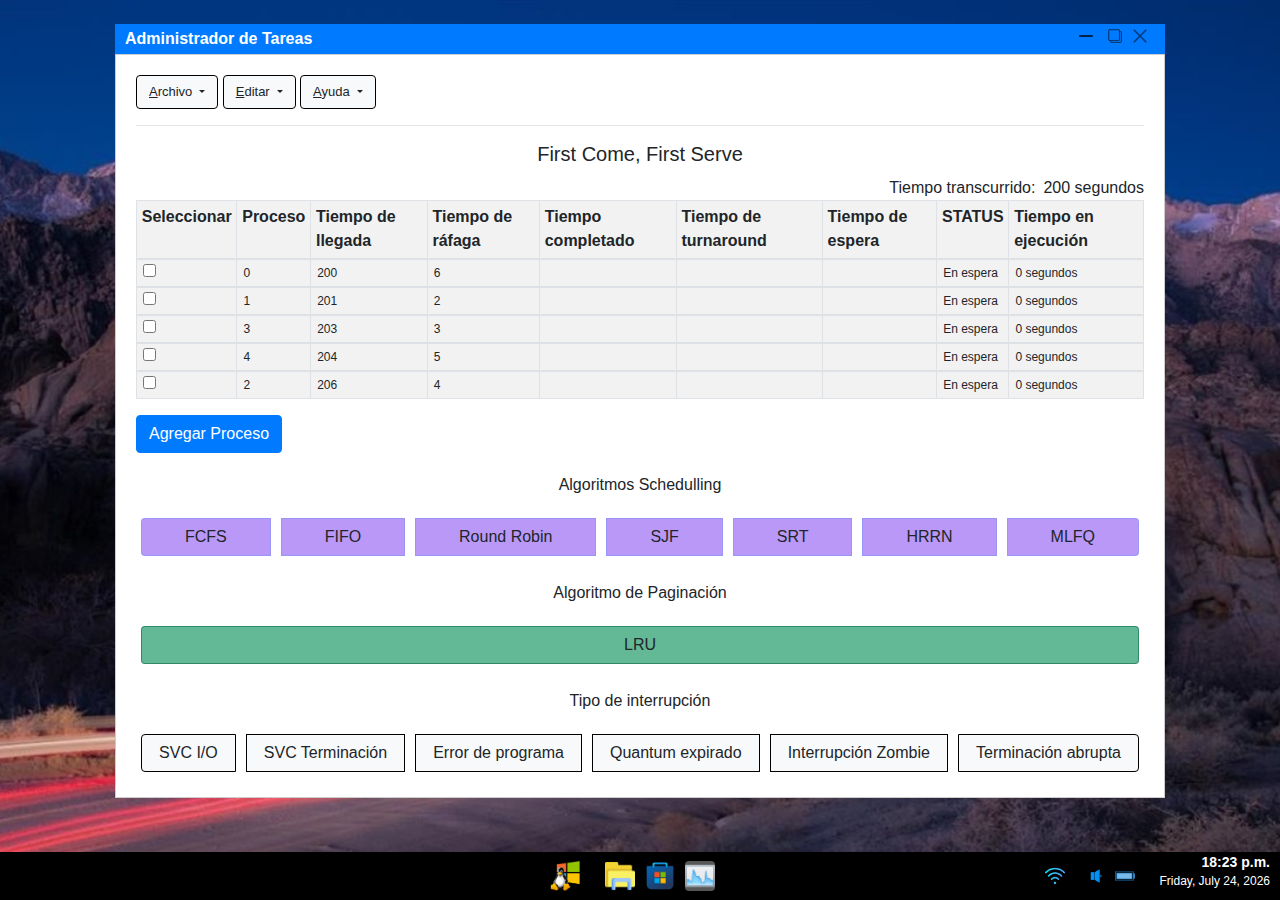
<file: PF.html>
<!DOCTYPE html>
<html lang="en">

<head>
  <meta charset="UTF-8" />
  <meta name="viewport" content="width=device-width, initial-scale=1.0" />
  <link rel="stylesheet" href="https://stackpath.bootstrapcdn.com/bootstrap/4.5.2/css/bootstrap.min.css" />
  <link rel="stylesheet" href="https://cdnjs.cloudflare.com/ajax/libs/animate.css/4.1.1/animate.min.css">
  <!--estilos propios-->
  <link rel="stylesheet" href="css/estilos.css" />
  <link rel="icon" href="imgs/windows_logo.png" type="image/png">
  <title>Windows</title>
</head>

<body>
  <div class="container-fluid">
    <br />
    <div class="row">
      <div class="col-12">
        <div class="window-title-bar">
          <div class="window-title">Administrador de Tareas</div>
          <div class="window-controls">
            <button class="window-control-btn minimize"></button>
            <button class="window-control-btn maximize"></button>
            <button class="window-control-btn close"></button>
          </div>
        </div>

        <div class="window-content">
          <div class="btn-group">
            <button type="button" class="btn btn-light dropdown-toggle" data-toggle="dropdown" aria-haspopup="true"
              aria-expanded="false">
              <u>A</u>rchivo
            </button>
            <div class="dropdown-menu">
              <ul class="list-group">
                <li class="list-group-item">Agregar Proceso</li>
                <li class="list-group-item">Terminar proceso</li>
                <li class="list-group-item">Salir</li>
              </ul>
            </div>
          </div>

          <div class="btn-group">
            <button type="button" class="btn btn-light dropdown-toggle" data-toggle="dropdown" aria-haspopup="true"
              aria-expanded="false">
              <u>E</u>ditar
            </button>
            <div class="dropdown-menu">
              <ul class="list-group">
                <li class="list-group-item">Schedulling</li>
                <li class="list-group-item">Paginacion</li>
              </ul>
            </div>
          </div>

          <div class="btn-group">
            <button type="button" class="btn btn-light dropdown-toggle" data-toggle="dropdown" aria-haspopup="true"
              aria-expanded="false">
              <u>A</u>yuda
            </button>
            <div class="dropdown-menu">
              <ul class="list-group">
                <li class="list-group-item">Creado por Manuel Sedano</li>
                <li class="list-group-item">Humberto Cavazos</li>
              </ul>
            </div>
          </div>

          <hr />
          <div class="algorithm" id="fcfs-algorithm">
            <h2 id="algoritmo" class="algoritmo">FCFS (First-Come, First-Served)</h2>
            <div class="d-flex align-items-end justify-content-end">
              <span class="mr-2">Tiempo transcurrido:</span>
              <span id="timer">0</span>
              <span>&nbsp;segundos</span>
            </div>

            <div class="table-responsive">
              <table class="table table-sm table-smaller table-striped table-bordered" id="fcfs-table" border="1">
              </table>
            </div>
          </div>
          <!-- Agregar botón para agregar un nuevo proceso -->
          <button id="add-process-btn" class="btn btn-primary">Agregar Proceso</button>
          <div id="message"></div>
          <!-- Agregar botones para los algoritmos de scheduling -->
          <div class="d-flex justify-content-center align-items-center" style="margin-top: 20px">
            <p class="text-center">Algoritmos Schedulling</p>
          </div>
          <div class="btn-group schedulling">
            <button type="button" class="btn btn-light sched" id="fcfs-button">FCFS</button>
            <button type="button" class="btn btn-light sched" id="fifo-button">FIFO</button>
            <button type="button" class="btn btn-light sched" id="round-robin-button">Round Robin</button>
            <button type="button" class="btn btn-light sched" id="sjf-button">SJF</button>
            <button type="button" class="btn btn-light sched" id="srt-button">SRT</button>
            <button type="button" class="btn btn-light sched" id="hrrn-button">HRRN</button>
            <button type="button" class="btn btn-light sched" id="mlfq-button">MLFQ</button>
          </div>
          <!-- Agregar botones para los algoritmos de paginación -->
          <div class="d-flex justify-content-center align-items-center" style="margin-top: 20px">
            <p class="text-center">Algoritmo de Paginaci&oacute;n</p>
          </div>

          <div class="btn-group paginacion">
            <button type="button" class="btn btn-light pag" id="lru-button">LRU</button>
          </div>

          <!-- Agregar botones para las interrupciones -->
          <div class="d-flex justify-content-center align-items-center" style="margin-top: 20px">
            <p class="text-center">Tipo de interrupci&oacute;n</p>
          </div>
          <div class="btn-group interruptions">
            <button type="button" class="btn btn-light interruption-button" id="io-interrupt-button">SVC I/O</button>
            <button type="button" class="btn btn-light interruption-button" id="normal-termination-button">SVC
              Terminación</button>
            <button type="button" class="btn btn-light interruption-button" id="program-error-button">Error de
              programa</button>
            <button type="button" class="btn btn-light interruption-button" id="quantum-expired-button">Quantum
              expirado</button>
            <button type="button" class="btn btn-light interruption-button" id="zombie-interrupt-button">Interrupción
              Zombie</button>
            <button type="button" class="btn btn-light interruption-button" id="abrupt-termination-button">Terminación
              abrupta</button>
          </div>
        </div>
      </div>
    </div>
  </div>
  <br><br>
  <div style="background: transparent; color: transparent;">dsfsdfs</div>
  <div class="taskbar">
    <div class="start-button"></div>
    <div class="taskbar-icons">
      <div class="taskbar-icon archivos"></div>
      <div class="taskbar-icon store"></div>
      <div class="taskbar-icon task-manager"></div>
      <div class="icons-battery">
        <div class="wifi-icon"></div>
        <div class="sound-icon"></div>
        <div class="battery-icon" id="battery-icon"></div>
      </div>
      <div class="clock" id="clock"></div>
      <div class="date" id="date"></div>
    </div>
  </div>
  <script src="https://code.jquery.com/jquery-3.5.1.slim.min.js"></script>
  <script src="https://cdn.jsdelivr.net/npm/bootstrap@4.5.2/dist/js/bootstrap.min.js"></script>
  <!--Codigo para cerrar menu desplegable si esta abierto-->
  <script src="https://code.jquery.com/jquery-3.6.0.min.js"></script>
  <script src="js/FCFS.js"></script>
  <!-- Incluir los archivos JavaScript para los demás algoritmos -->
  <!-- <script src="js/FIFO.js"></script>
  <script src="js/RoundRobin.js"></script>
  <script src="js/SJF.js"></script>
  <script src="js/SRT.js"></script>
  <script src="js/HRRN.js"></script>

  <script src="js/MLFQ.js"></script>
  <script src="js/LRU.js"></script>
  <script src="js/Interruptions.js"></script>-->
  <script src="js/scripts.js"></script>
</body>

</html>
</file>
<file: css/estilos.css>
body {
  background: url("../imgs/windows_background.jpeg") no-repeat center center
    fixed;
  background-size: cover;
}

.window-title-bar {
  background-color: #007bff;
  display: flex;
  align-items: center;
  height: 30px;
  padding: 0 10px;
  color: #fff;
  font-weight: bold;
  margin: 0px 100px 0px 100px;
}

.window-title {
  flex-grow: 1;
}

.window-control-btn {
  width: 20px;
  height: 20px;
  margin-right: 5px;
  background-repeat: no-repeat;
  background-size: cover;
  background-color: transparent;
  border: none;
  cursor: pointer;
  outline: none;
}

.window-control-btn:hover {
  background-color: rgba(5, 37, 71, 0.815);
}

.window-control-btn.minimize {
  background-image: url("../imgs/minimize.png");
}

.window-control-btn.maximize {
  background-image: url("../imgs/maximize.png");
}

.window-control-btn.close {
  background-image: url("../imgs/exit.png");
}

.window-content {
  background-color: #fff;
  padding: 20px;
  border: 1px solid #ccc;

  margin: 0px 100px 0px 100px;
}

.taskbar {
  position: fixed;
  bottom: 0;
  left: 0;
  width: 100%;
  height: 48px;
  background-color: #000;
  display: flex;
  justify-content: center;
  align-items: center;
}

.start-button {
  width: 30px;
  height: 30px;
  background-image: url("../imgs/windows_logo.png");
  background-repeat: no-repeat;
  background-size: contain;
  cursor: pointer;
  margin-right: 10px;
}

.taskbar-icons {
  display: flex;
  align-items: center;
  margin: 10px;
}

.taskbar-icon {
  width: 30px;
  height: 30px;
  background-repeat: no-repeat;
  background-size: contain;
  cursor: pointer;
  margin: 0 5px;
}

.taskbar-icon.archivos {
  background-image: url("../imgs/archivos.png");
}

.taskbar-icon.store {
  background-image: url("../imgs/icon.png");
}

.taskbar-icon.task-manager {
  background-image: url("../imgs/task-manager.png");
  background-color: #ffffff57;
  border-radius: 4px;
}

/* Estilos adicionales para los menús desplegables */
.dropdown-menu {
  position: absolute;
  z-index: 9999;
  top: 100%;
  left: 0;
}

.clock {
  position: absolute;
  top: 0;
  right: 10px;
  color: #fff;
  font-weight: bold;
  font-size: 14px;
  z-index: 1;
}

.battery-icon {
  width: 20px;
  height: 20px;
  position: absolute;
  top: 10;
  right: 130px;
  background-image: url("../imgs/battery-light.png");
  background-size: cover;
}

.wifi-icon {
  width: 20px;
  height: 20px;
  position: absolute;
  top: 10;
  right: 210px;
  background-image: url("../imgs/wifi-light.png");
  background-size: cover;
}
.sound-icon {
  width: 20px;
  height: 20px;
  position: absolute;
  top: 10;
  right: 170px;
  background-image: url("../imgs/sound.png");
  background-size: cover;
}
.icons-battery {
  display: flex;
  align-items: center;
}

.icons-battery > .wifi-icon {
  margin-left: 110px;
  margin-right: 5px;
}
.icons-battery > .battery-icon {
  margin-right: 15px;
}
.date {
  position: absolute;
  top: 20px;
  right: 10px;
  color: #fff;
  font-size: 12px;
  z-index: 1;
}

.interruptions,
.schedulling,
.paginacion {
  display: flex;
  flex-wrap: wrap;
}

.btn.btn-light.interruption-button {
  border-color: #000;
  border-style: solid;
  margin: 5px;
}

.btn.btn-light.interruption-button:hover {
  background-color: #000;
  color: #fff;
}

.btn.btn-light.sched {
  border-color: #008deb2d;
  border-style: solid;
  margin: 5px;
  background-color: #5200eb67;
}

.btn.btn-light.sched:hover {
  background-color: rgb(51, 0, 85);
  color: #fff;
}

.btn.btn-light.pag {
  border-color: #0d694a9a;
  border-style: solid;
  margin: 5px;
  background-color: #058d559f;
}

.btn.btn-light.pag:hover {
  background-color: rgba(1, 32, 5, 0.74);
  color: #fff;
}
.table-smaller td {
  font-size: 12px; 
  padding: 4px 6px;
}
.algoritmo{
    display: flex;
    flex-direction: column;
    align-items: center;
    margin: 10px;
    font-size: 20px;
}
.btn.btn-light.dropdown-toggle{
    font-size: 13px;
    border-color: #000;
}
.list-group-item{
    font-size: 12px;
}
</file>
